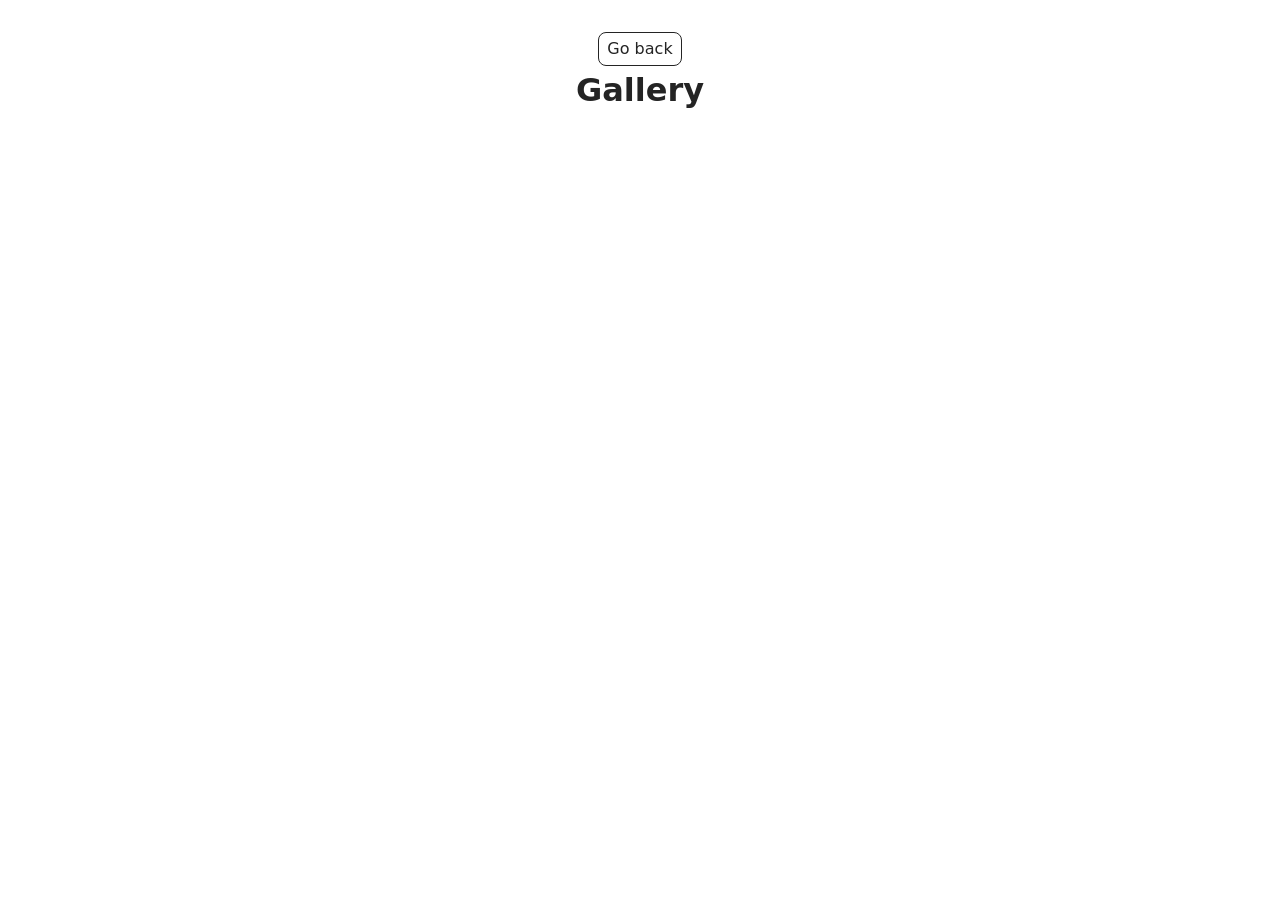
<file: src/1-gallery.html>
<!DOCTYPE html>
<html lang="en">
  <head>
    <meta charset="UTF-8" />
    <meta http-equiv="X-UA-Compatible" content="IE=edge" />
    <meta name="viewport" content="width=device-width, initial-scale=1.0" />
    <title>Gallery</title>
    <link rel="stylesheet" href="./css/styles.css" />
  </head>
  <body>

    <main>
      <div class="container">
        <a class="back-link" href="./index.html">Go back</a>
        <h1>Gallery</h1>
        <ul class="gallery"></ul>

      </div>
    </main>

    <script type="module" src="./js/1-gallery.js"></script>
  </body>
</html>
</file>
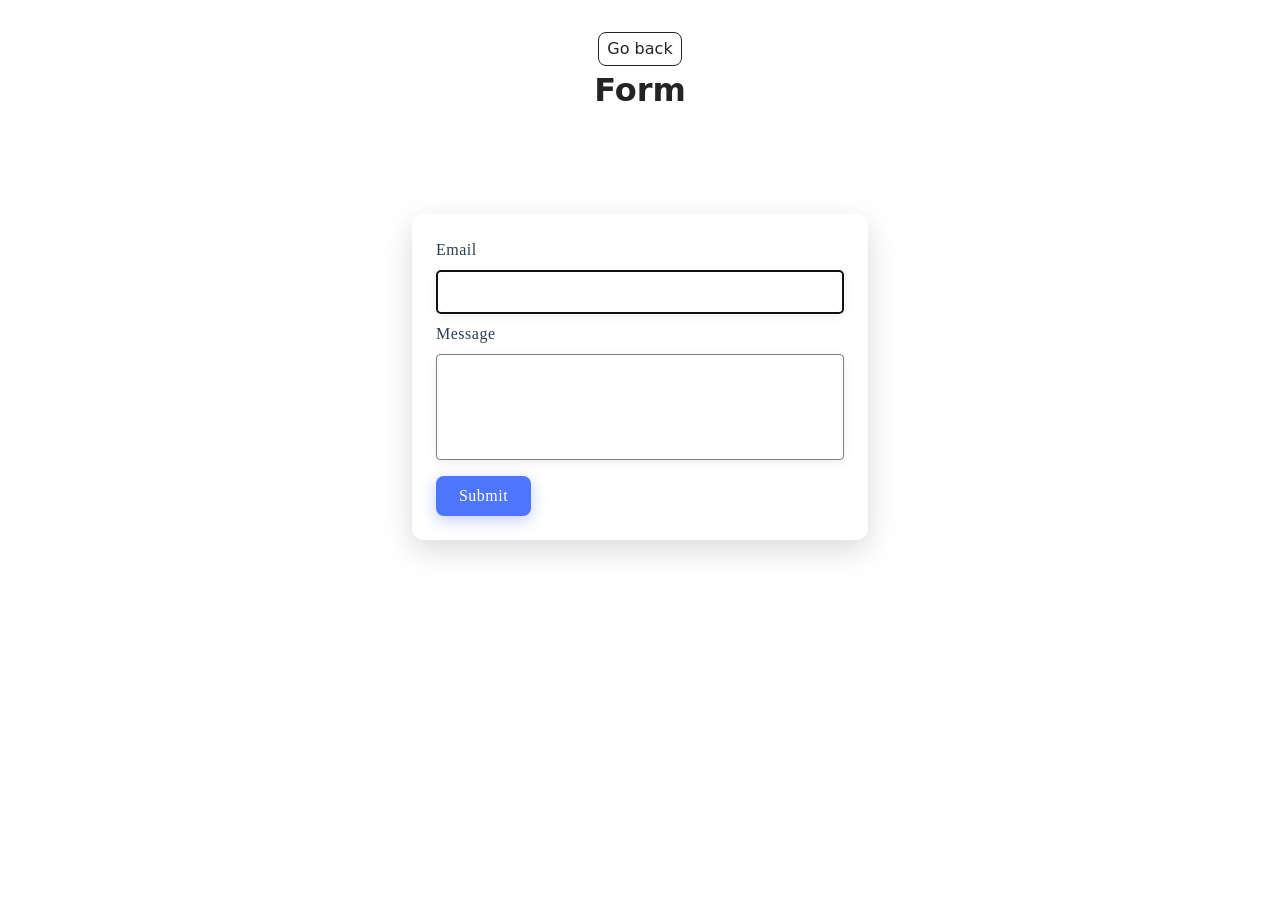
<file: src/2-form.html>
<!DOCTYPE html>
<html lang="en">
  <head>
    <meta charset="UTF-8" />
    <meta http-equiv="X-UA-Compatible" content="IE=edge" />
    <meta name="viewport" content="width=device-width, initial-scale=1.0" />
    <title>Form</title>
    <link rel="stylesheet" href="./css/styles.css" />
  </head>
  <body>
    
    <main>
      <div class="container">
        <a class="back-link" href="./index.html">Go back</a>
        <h1 class="main-title">Form</h1>

        <form class="feedback-form" autocomplete="off"> 
          <label>
              Email
              <input type="email" name="email" autofocus /> 
          </label > 
          <label>
              Message
              <textarea name="message" rows="8"></textarea>
          </label>
          <button type="submit">Submit</button> 
        </form >

      </div>
    </main>

      <script src="./js/2-form.js"></script>
  </body>
</html>
</file>
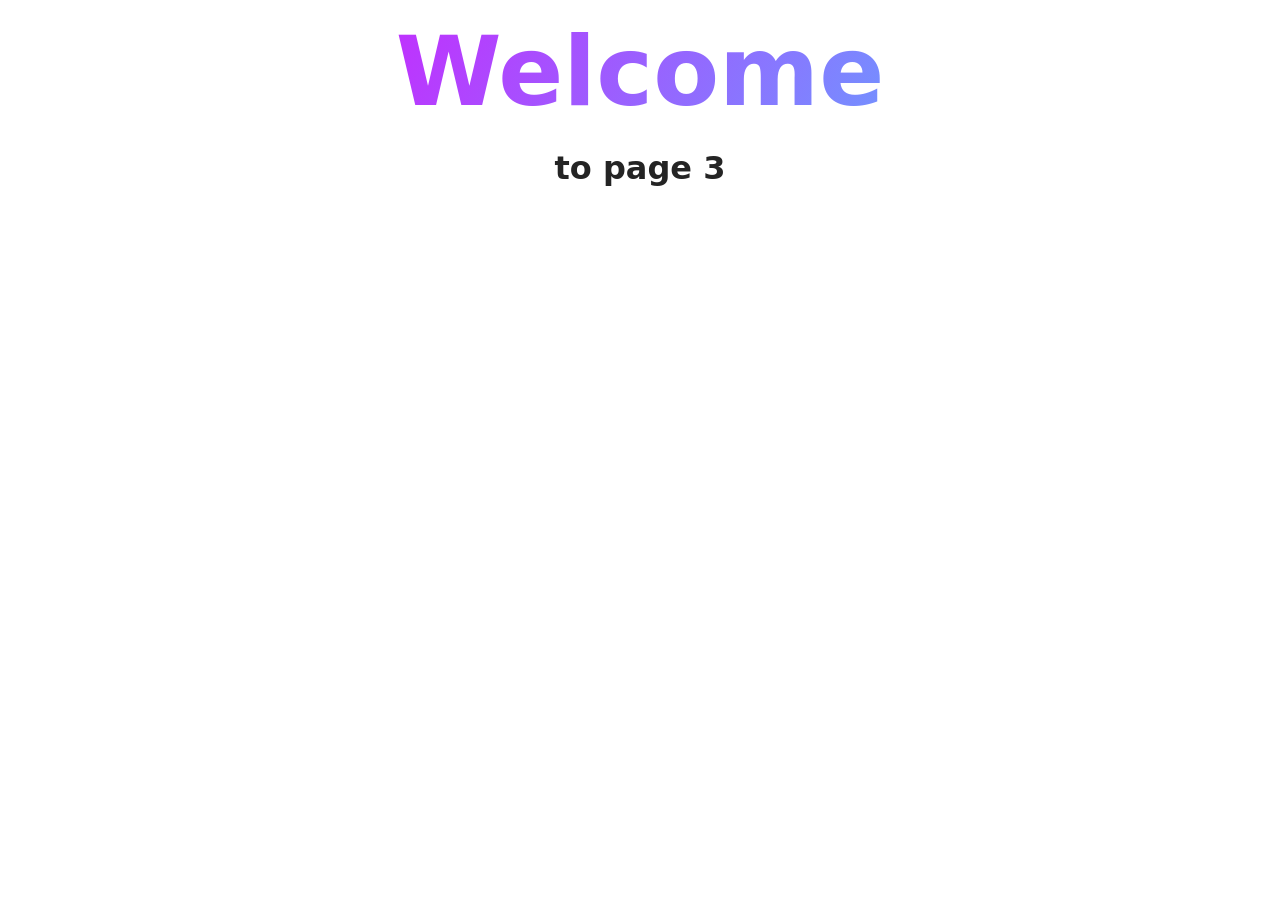
<file: src/page-3.html>
<!DOCTYPE html>
<html lang="en">
  <head>
    <meta charset="UTF-8" />
    <meta http-equiv="X-UA-Compatible" content="IE=edge" />
    <meta name="viewport" content="width=device-width, initial-scale=1.0" />
    <title>Page 3</title>
    <link rel="stylesheet" href="./css/styles.css" />
  </head>
  <body>
    <load
      src="./partials/header.html"
      icon-path="./img/sprite.svg#logo"
      highlight-curr="active"
    />

    <main>
      <div class="container">
        <h1 class="main-title">
          <span class="main-title-gradient">Welcome</span> to page 3
        </h1>
        <load src="./partials/back-link.html" />
      </div>
    </main>

    <load src="./partials/footer.html" />
  </body>
</html>
</file>
<file: src/css/styles.css>
/**
  |============================
  | include css partials with
  | default @import url()
  |============================
*/
/* Common styles */
@import url('./reset.css');
@import url('./base.css');
@import url('./container.css');
@import url('./animations.css');

/* Sections style */
@import url(./gallery.css);
@import url(./form.css);
@import url('./header.css');
@import url('./vite-promo.css');
@import url('./badges.css');
@import url('./back-link.css');
@import url('./footer.css');
</file>
